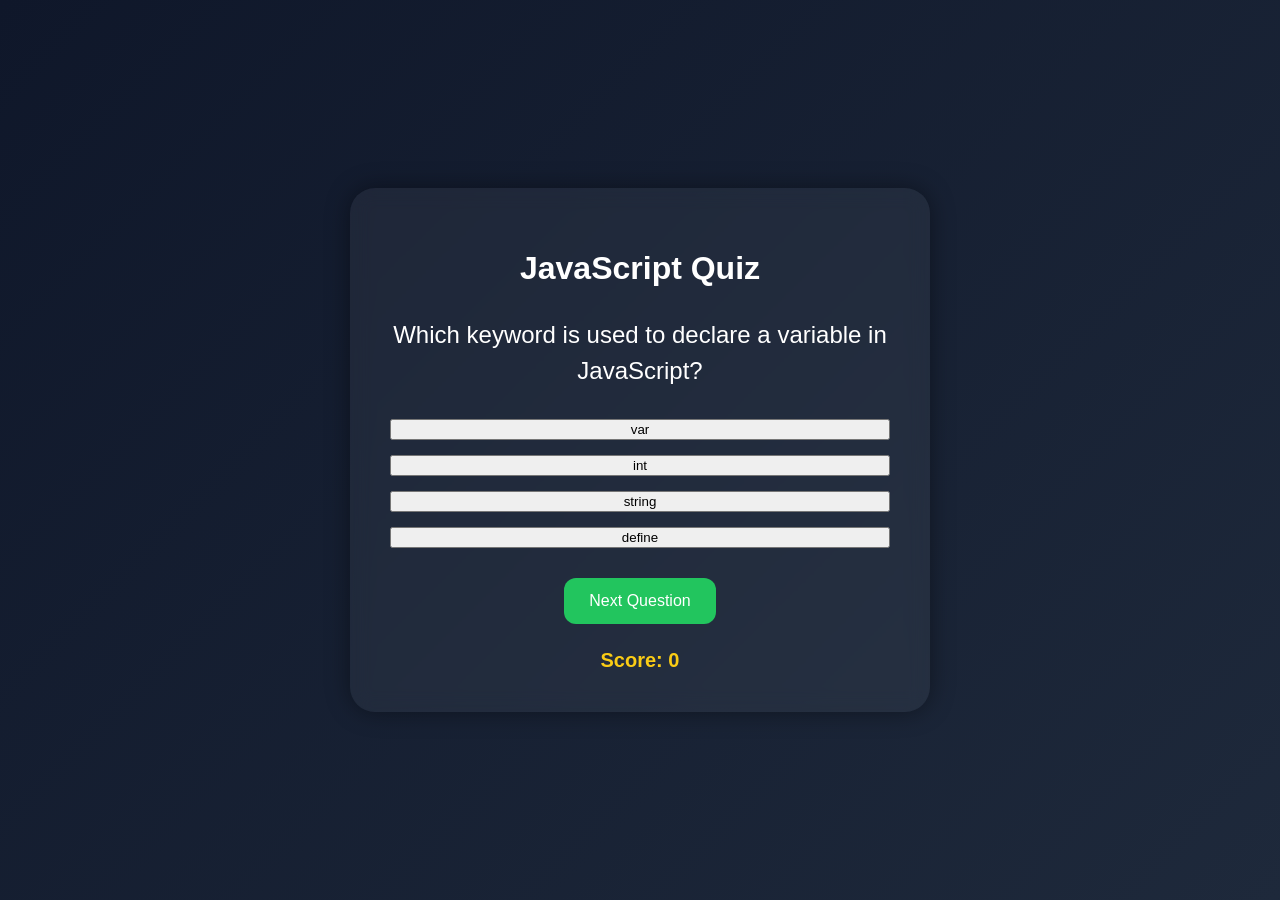
<file: index.html>
<!DOCTYPE html>
<html lang="en">
<head>
  <meta charset="UTF-8">
  <meta name="viewport" content="width=device-width, initial-scale=1.0">
  <title>Quiz App</title>
  <link rel="stylesheet" href="style.css">
</head>
<body>

  <div class="quiz-container">

    <h1>JavaScript Quiz</h1>

    <div id="question">
      Question appears here
    </div>

    <div class="options">

      <button class="optionBtn-1">Option 1</button>
      <button class="optionBtn-2">Option 2</button>
      <button class="optionBtn-3">Option 3</button>
      <button class="optionBtn-4">Option 4</button>

    </div>

    <button id="nextBtn">Next Question</button>

    <div id="score">
      Score: 0
    </div>

  </div>
<script src="script.js"></script>
</body>
</html>
</file>
<file: style.css>
body{
    margin: 0;
    padding: 0;

    font-family: Arial, sans-serif;

    background: linear-gradient(135deg, #0f172a, #1e293b);

    display: flex;
    justify-content: center;
    align-items: center;

    height: 100vh;
}

.quiz-container{
    width: 500px;

    background: rgba(255,255,255,0.05);

    backdrop-filter: blur(10px);

    padding: 40px;

    border-radius: 25px;

    box-shadow: 0 0 25px rgba(0,0,0,0.4);

    text-align: center;
}

h1{
    color: white;
    margin-bottom: 30px;
}

#question{
    color: white;

    font-size: 24px;

    margin-bottom: 30px;

    line-height: 1.5;
}

.options{
    display: flex;
    flex-direction: column;
    gap: 15px;

    margin-bottom: 30px;
}

.optionBtn{
    padding: 15px;

    border: none;
    border-radius: 12px;

    background: #334155;

    color: white;

    font-size: 16px;

    cursor: pointer;

    transition: 0.3s;
}

.optionBtn:hover{
    background: #3b82f6;

    transform: scale(1.03);
}

#nextBtn{
    padding: 14px 25px;

    border: none;
    border-radius: 12px;

    background: #22c55e;

    color: white;

    font-size: 16px;

    cursor: pointer;

    transition: 0.3s;
}

#nextBtn:hover{
    transform: scale(1.05);
}

#score{
    margin-top: 25px;

    color: #facc15;

    font-size: 20px;

    font-weight: bold;
}
</file>
